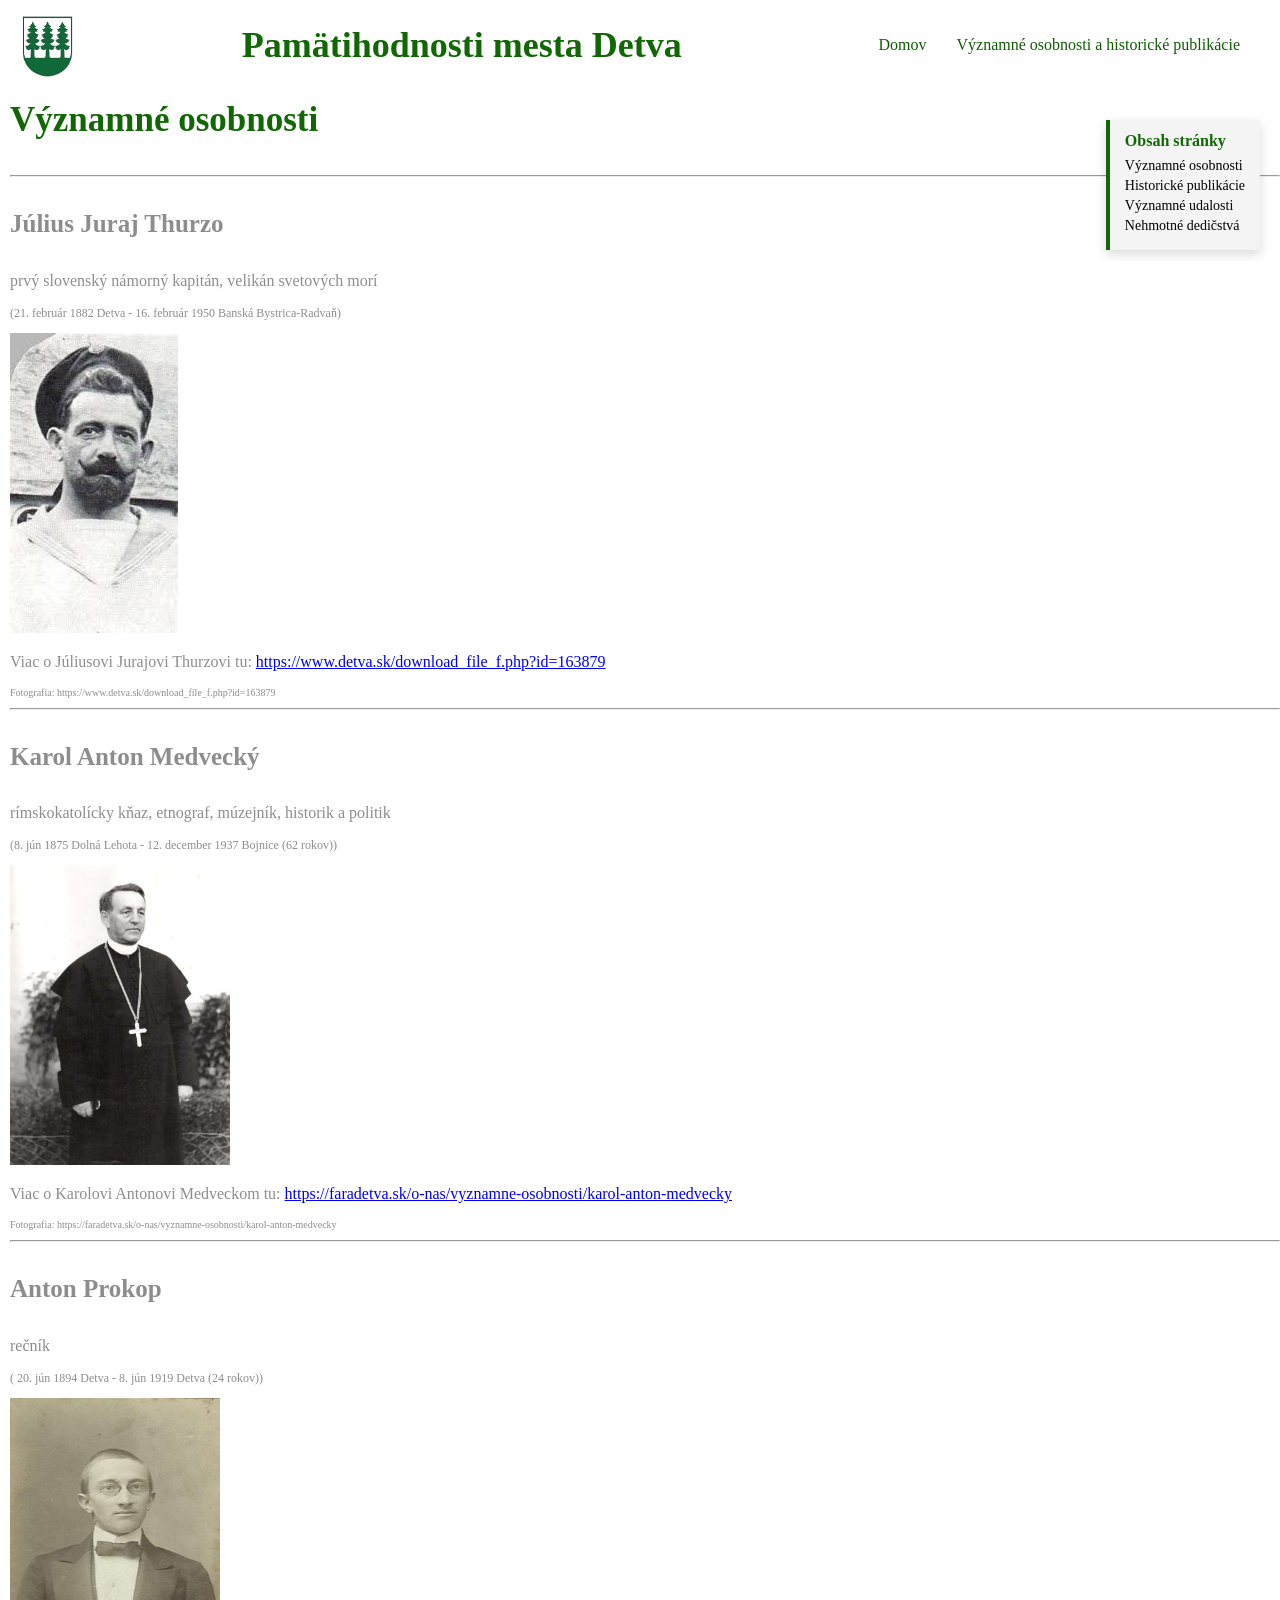
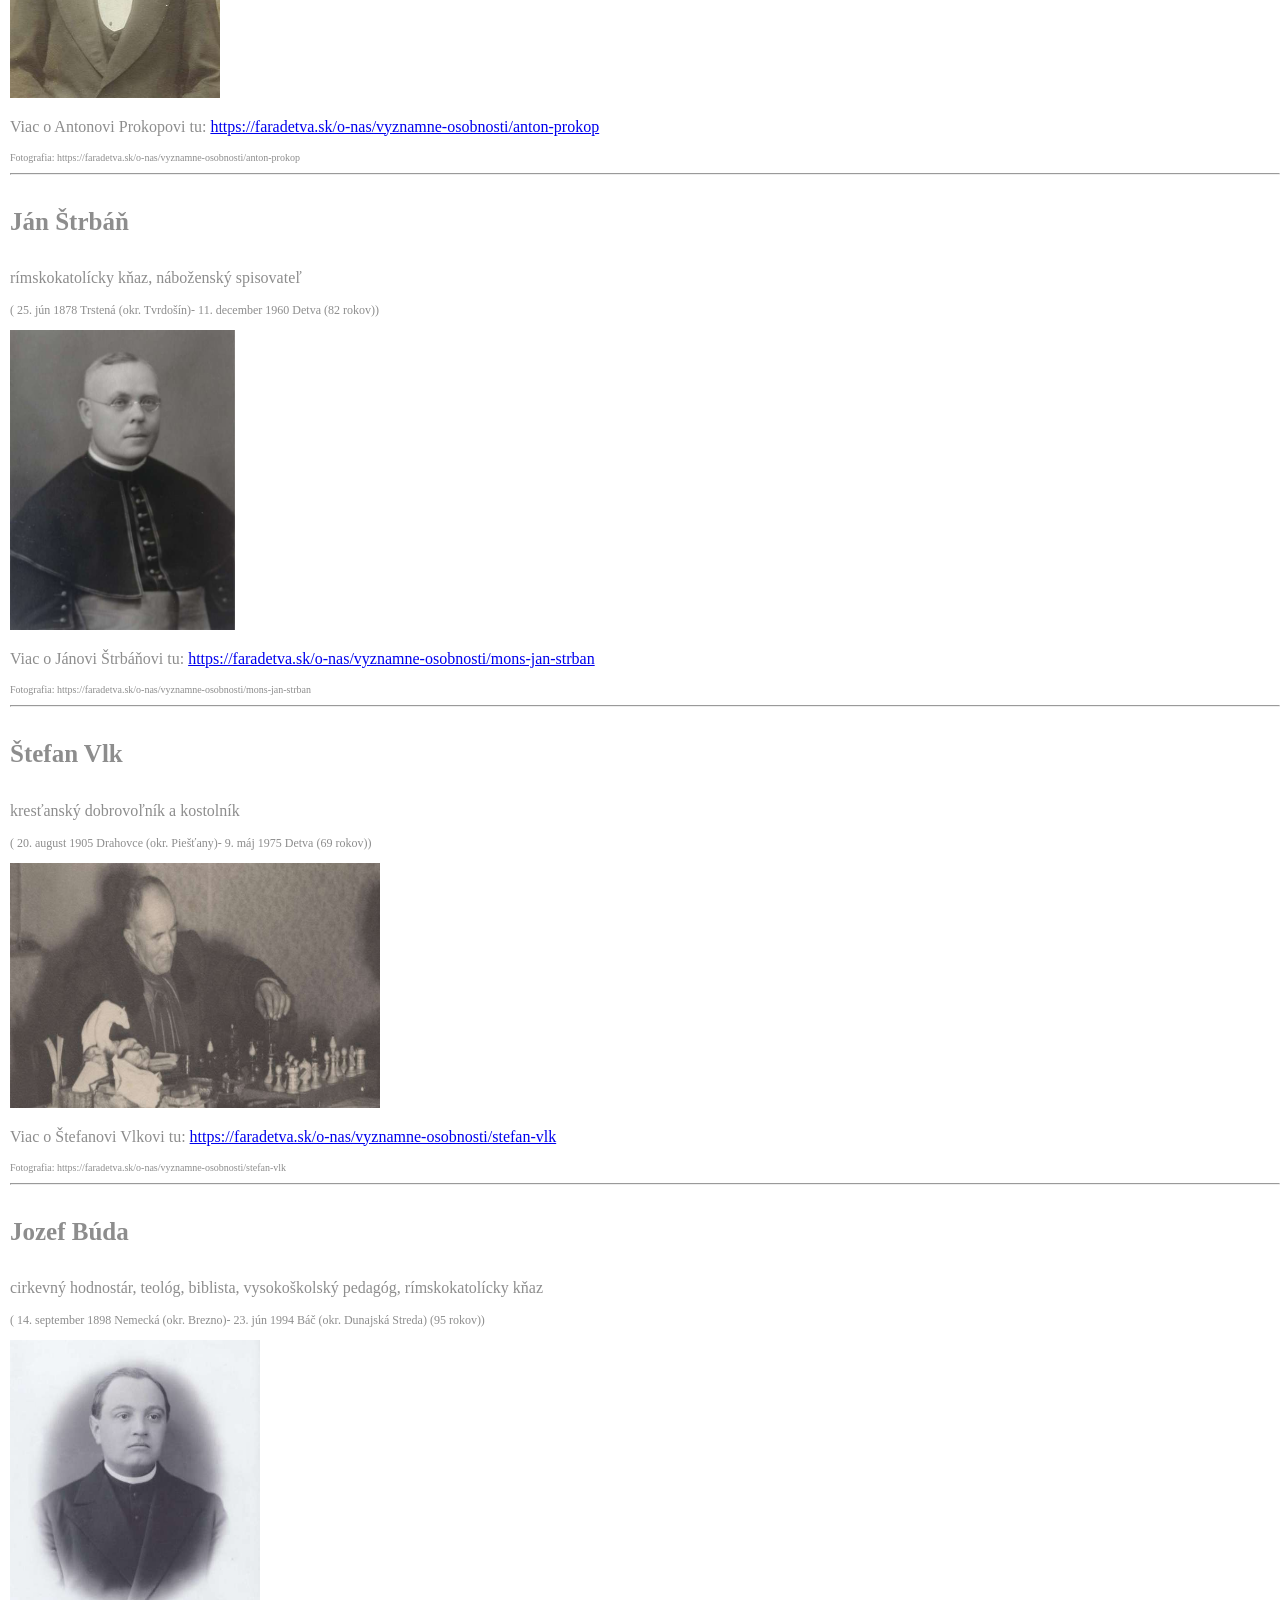
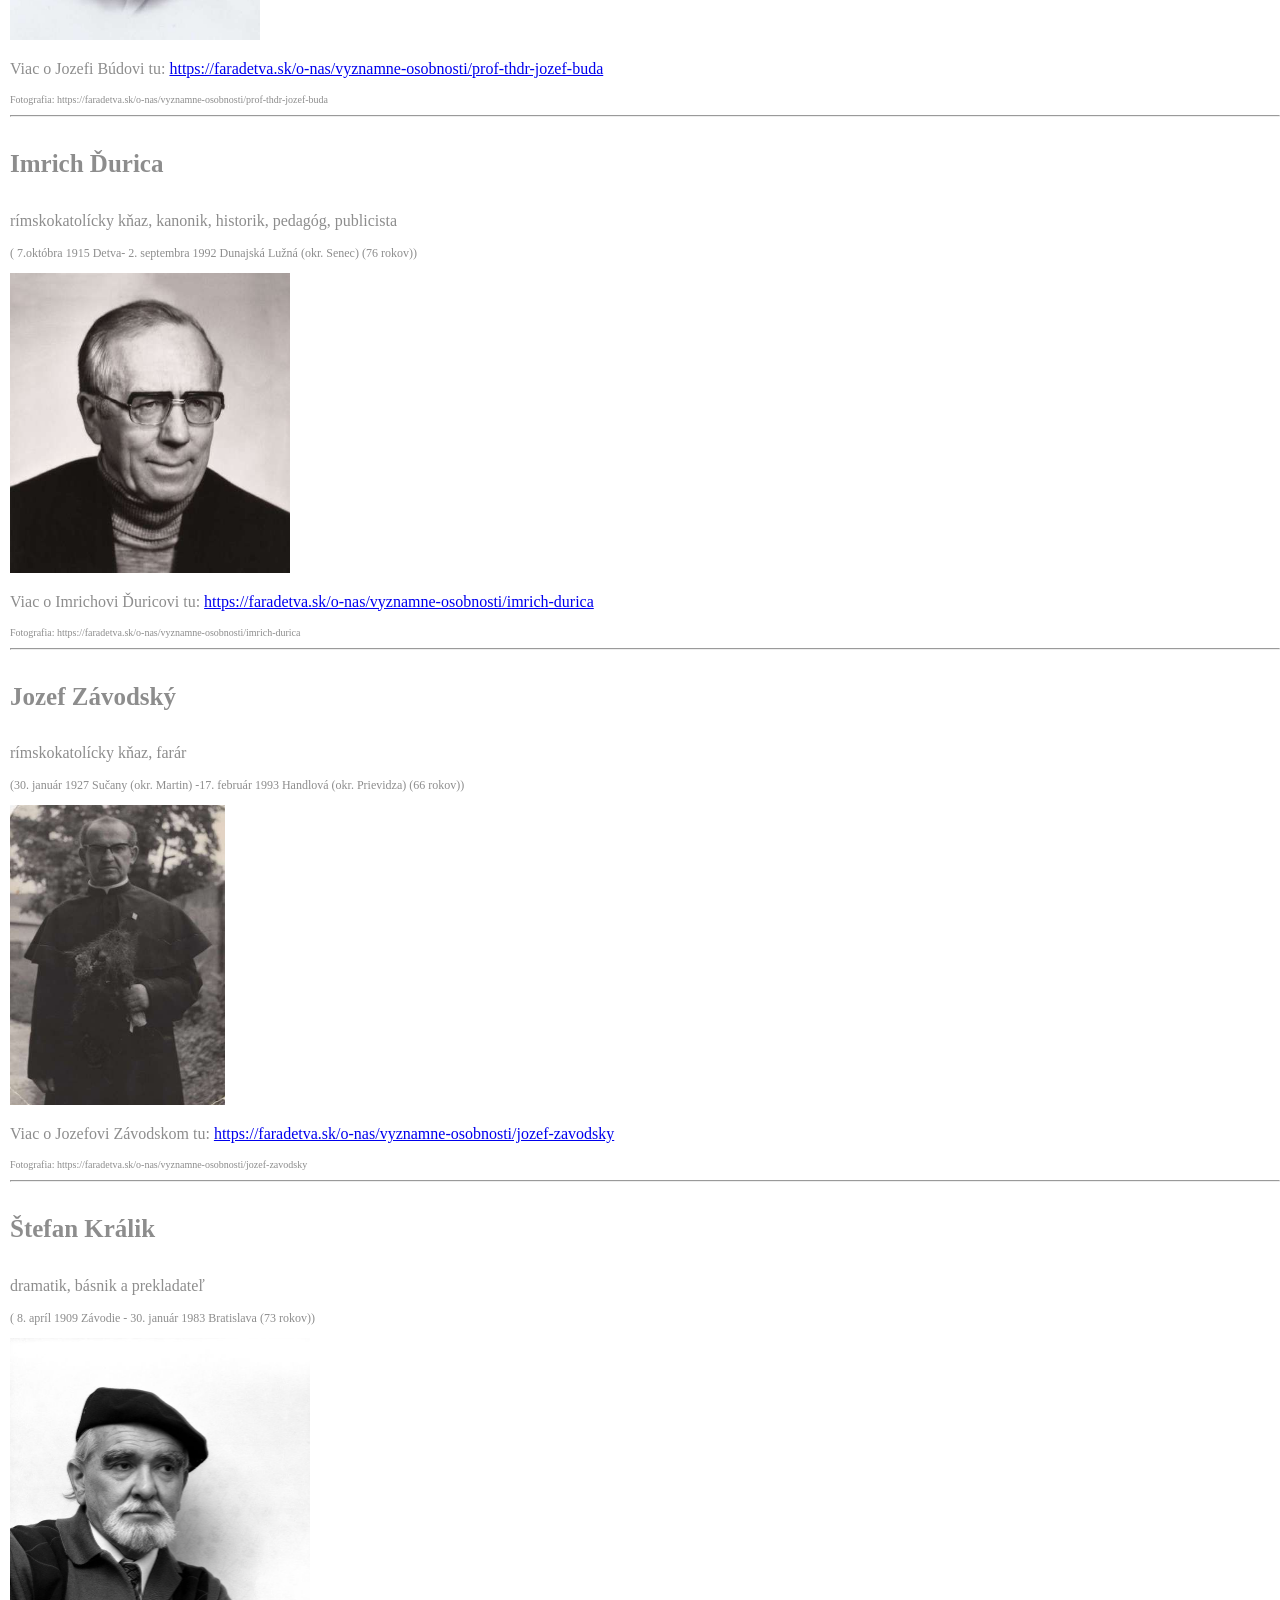
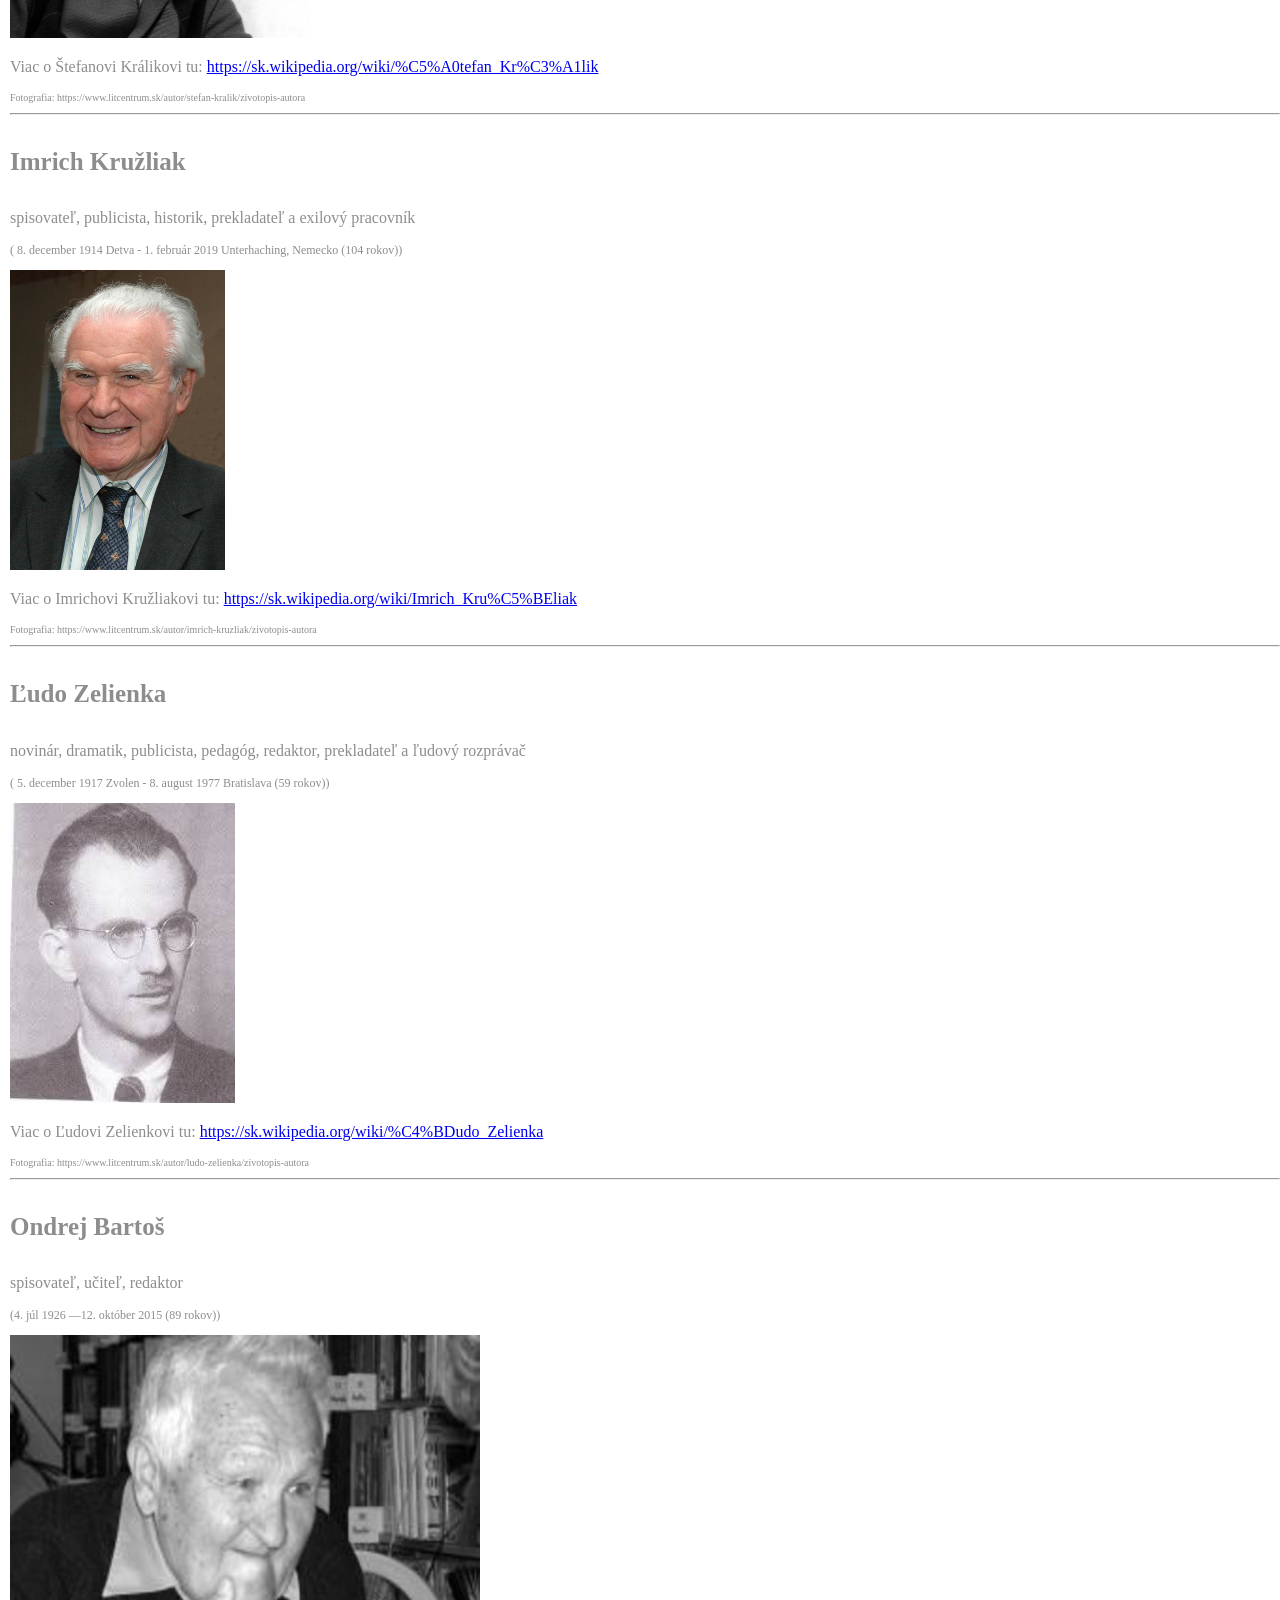
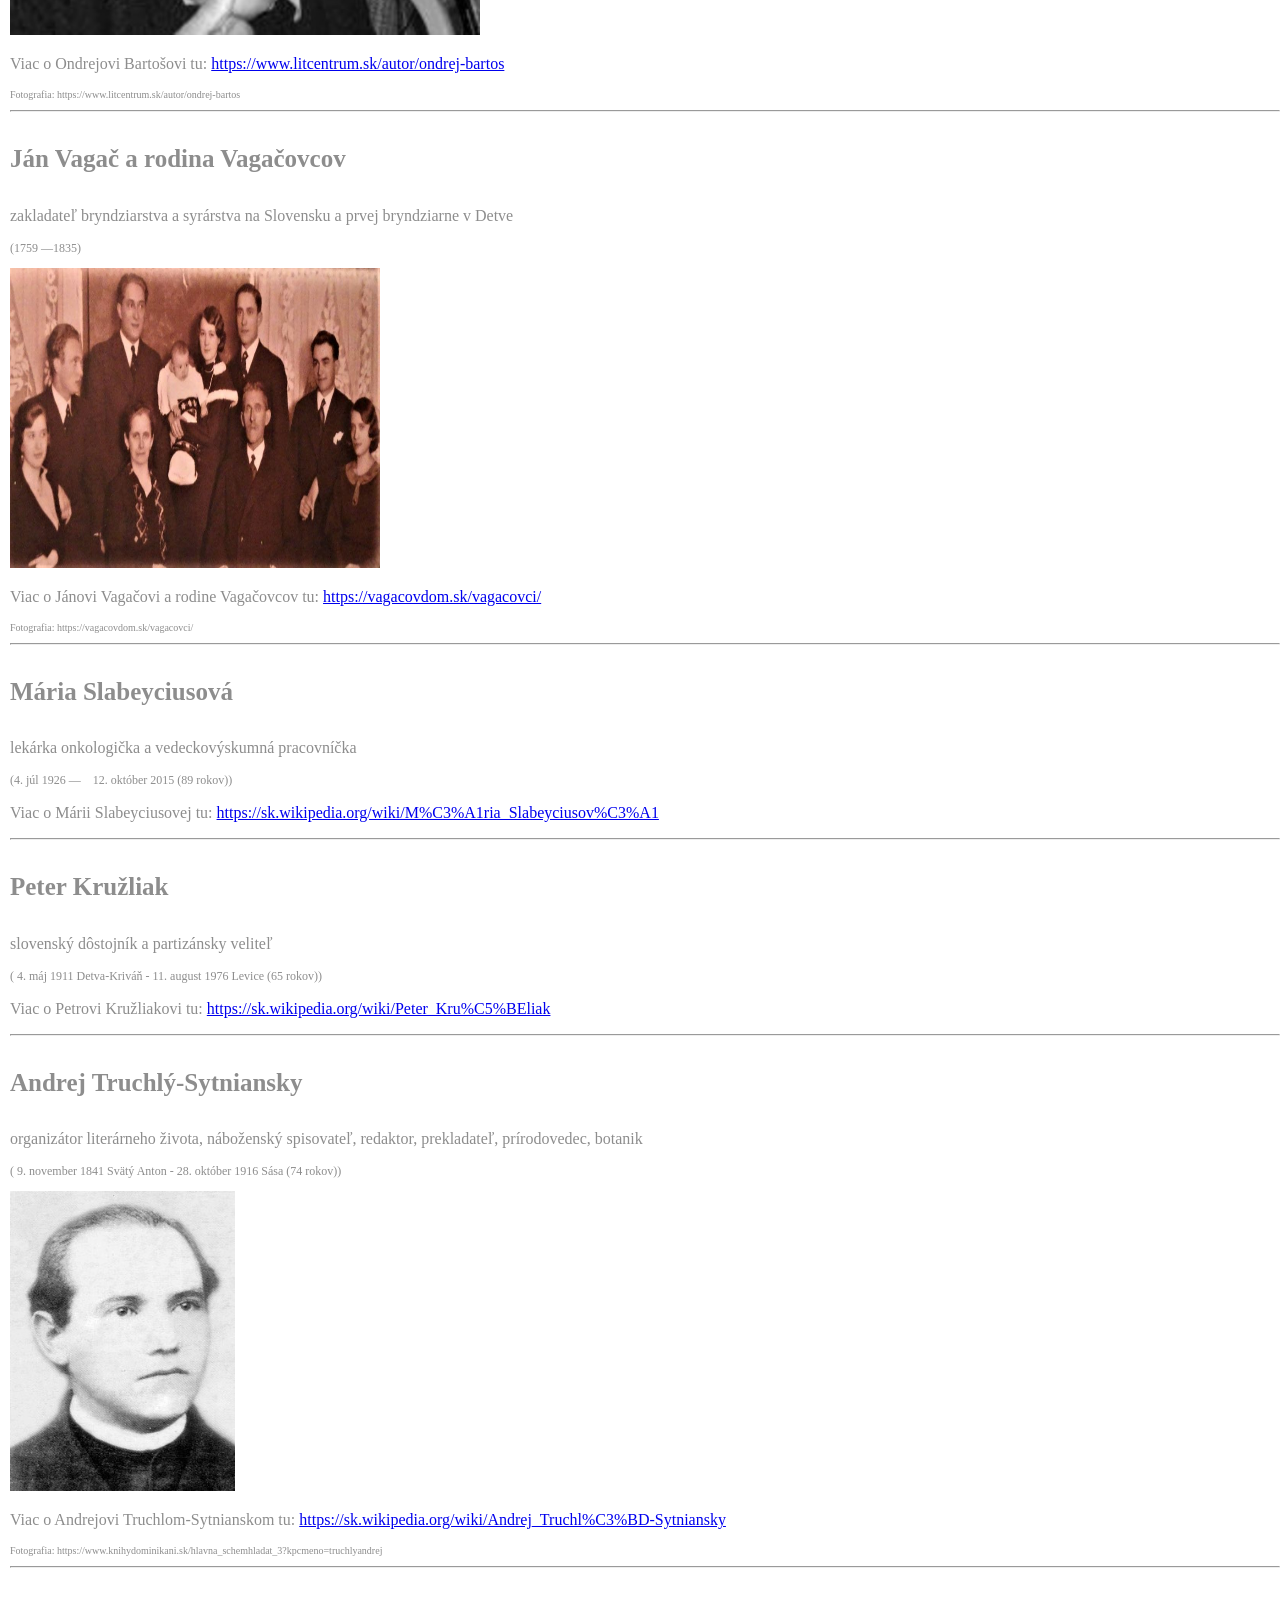
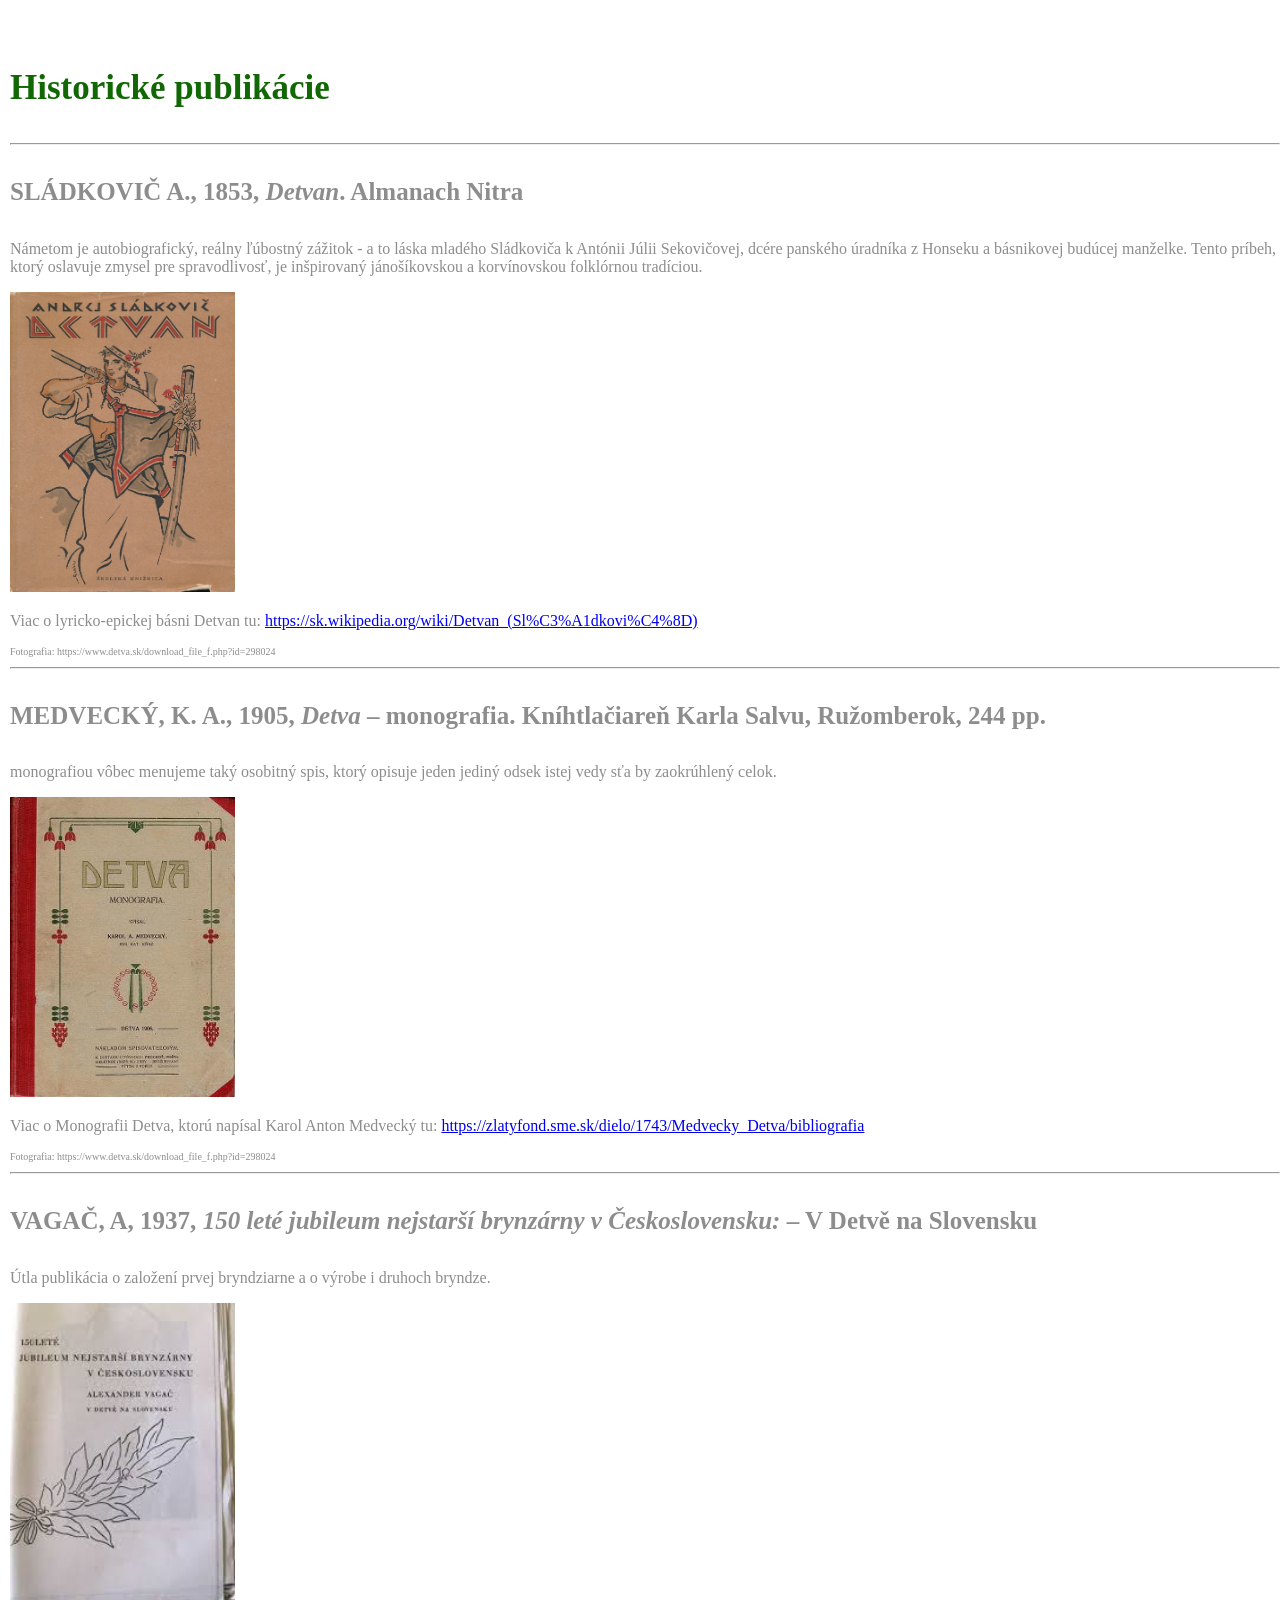
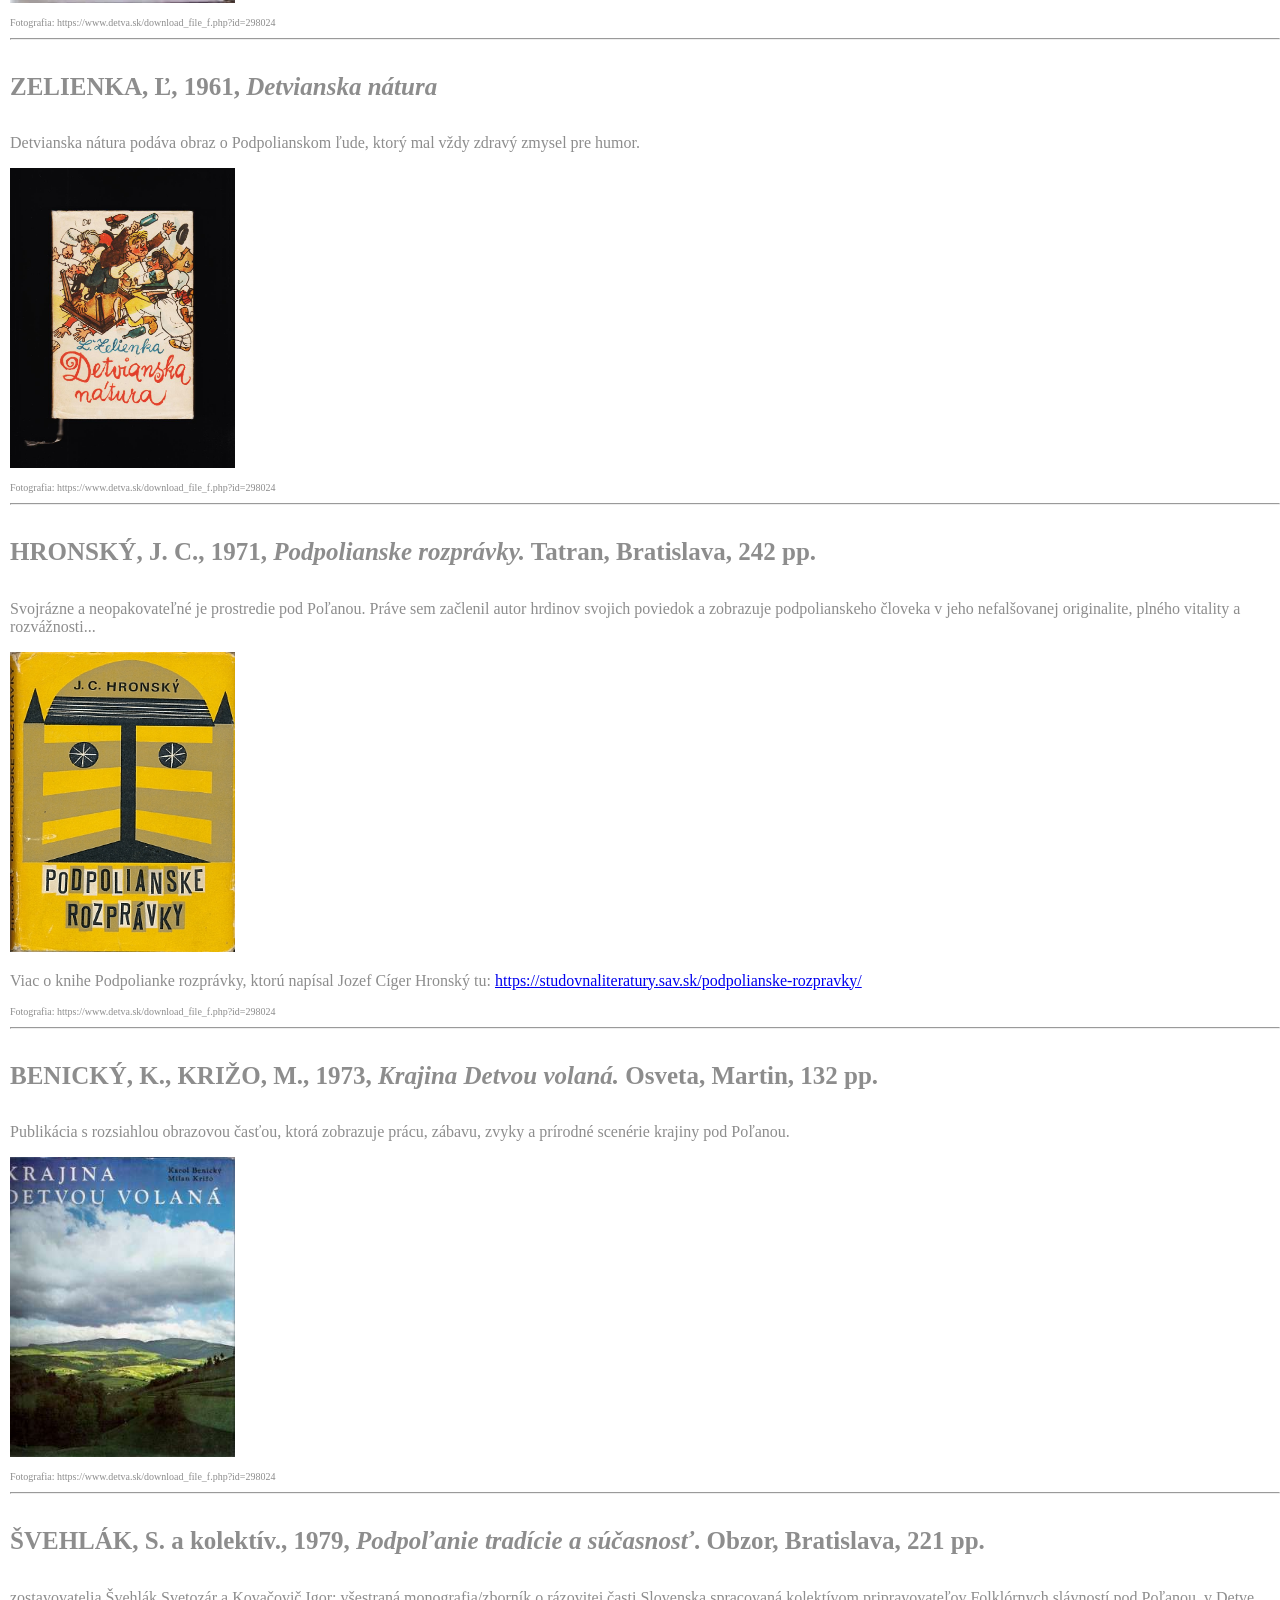
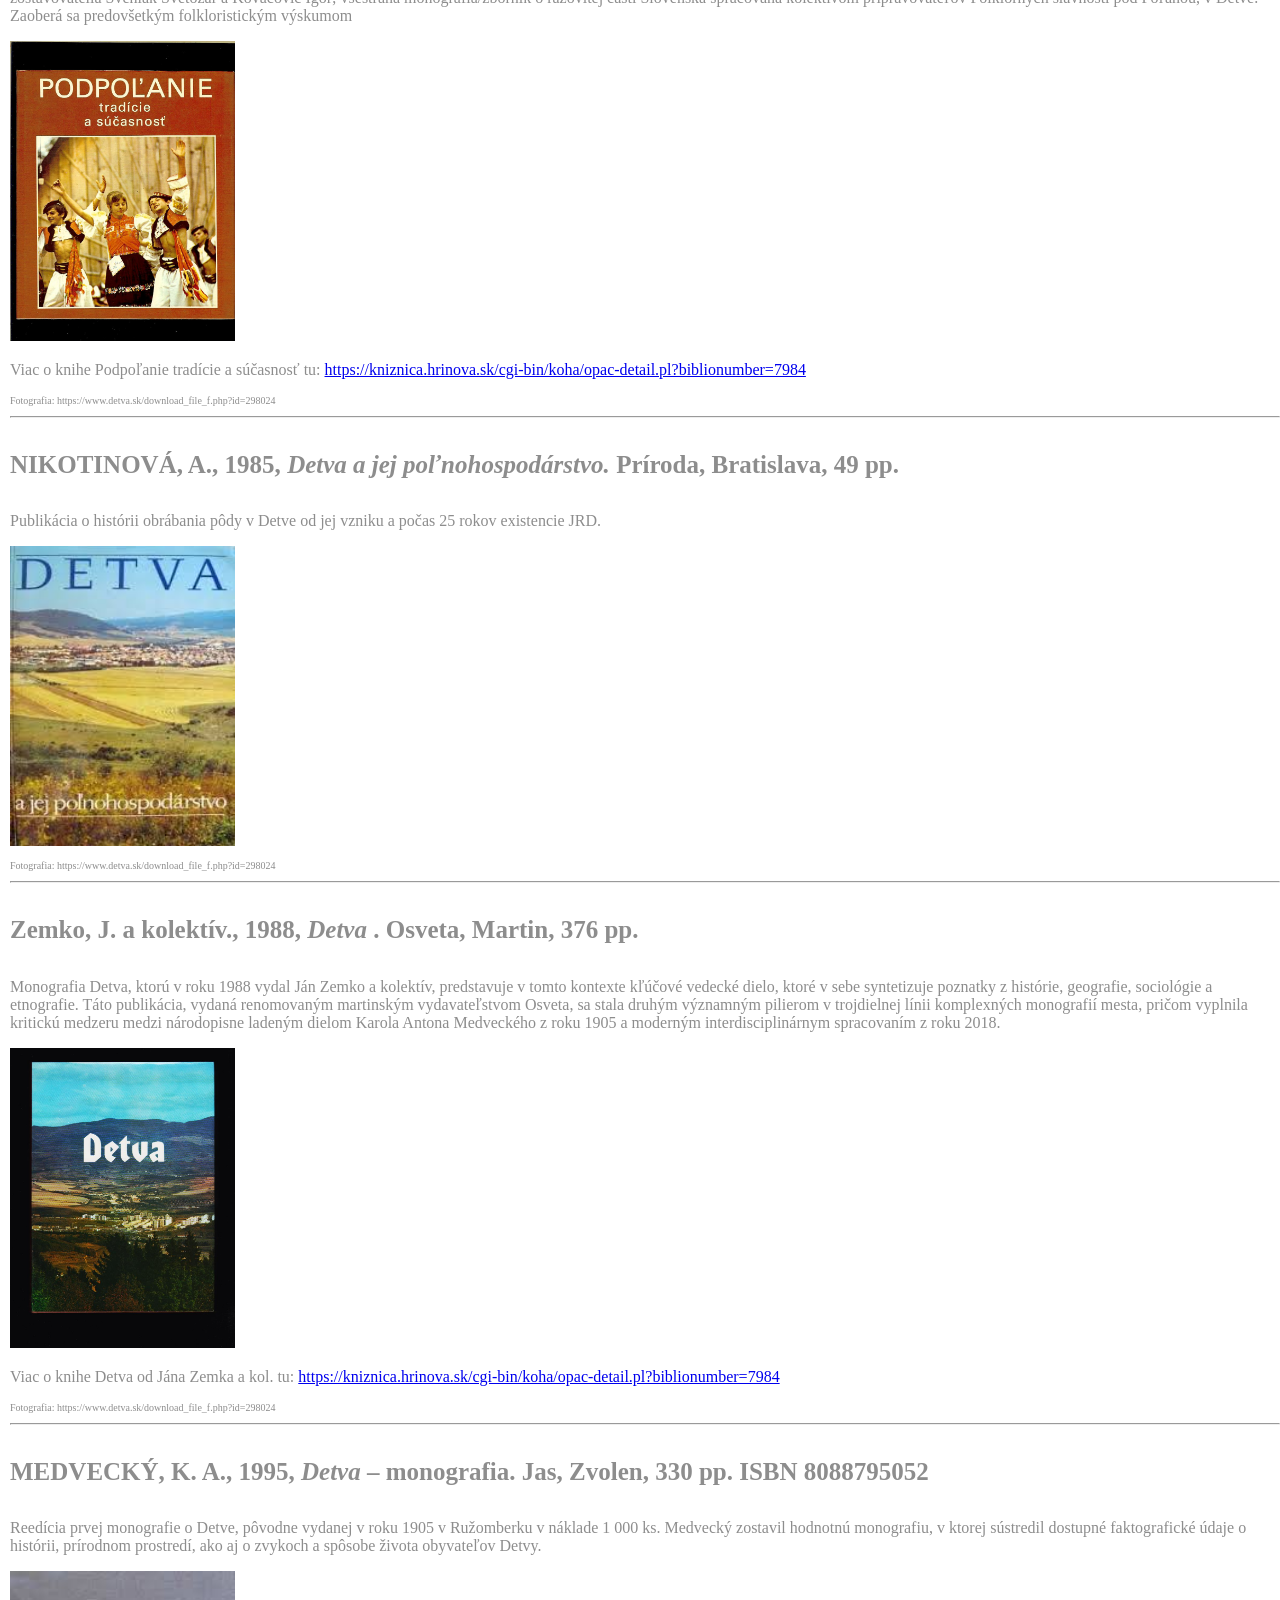
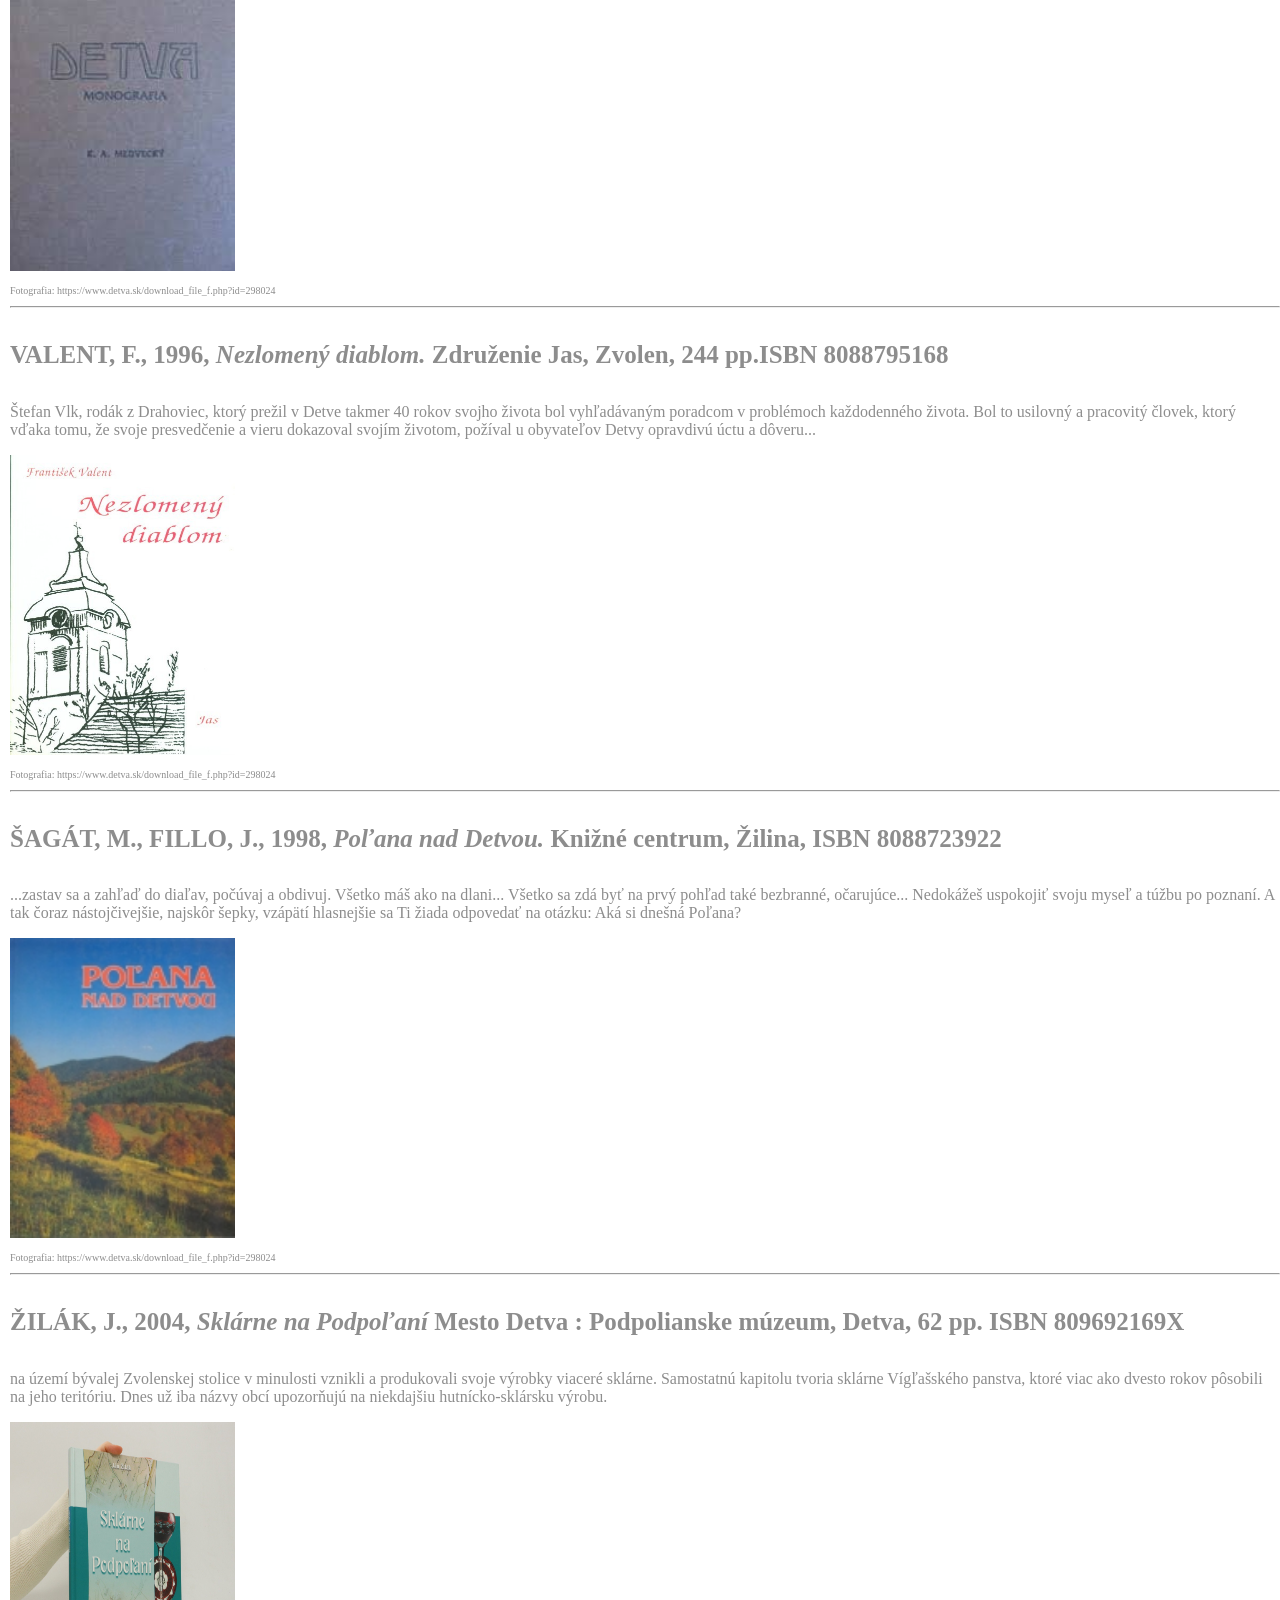
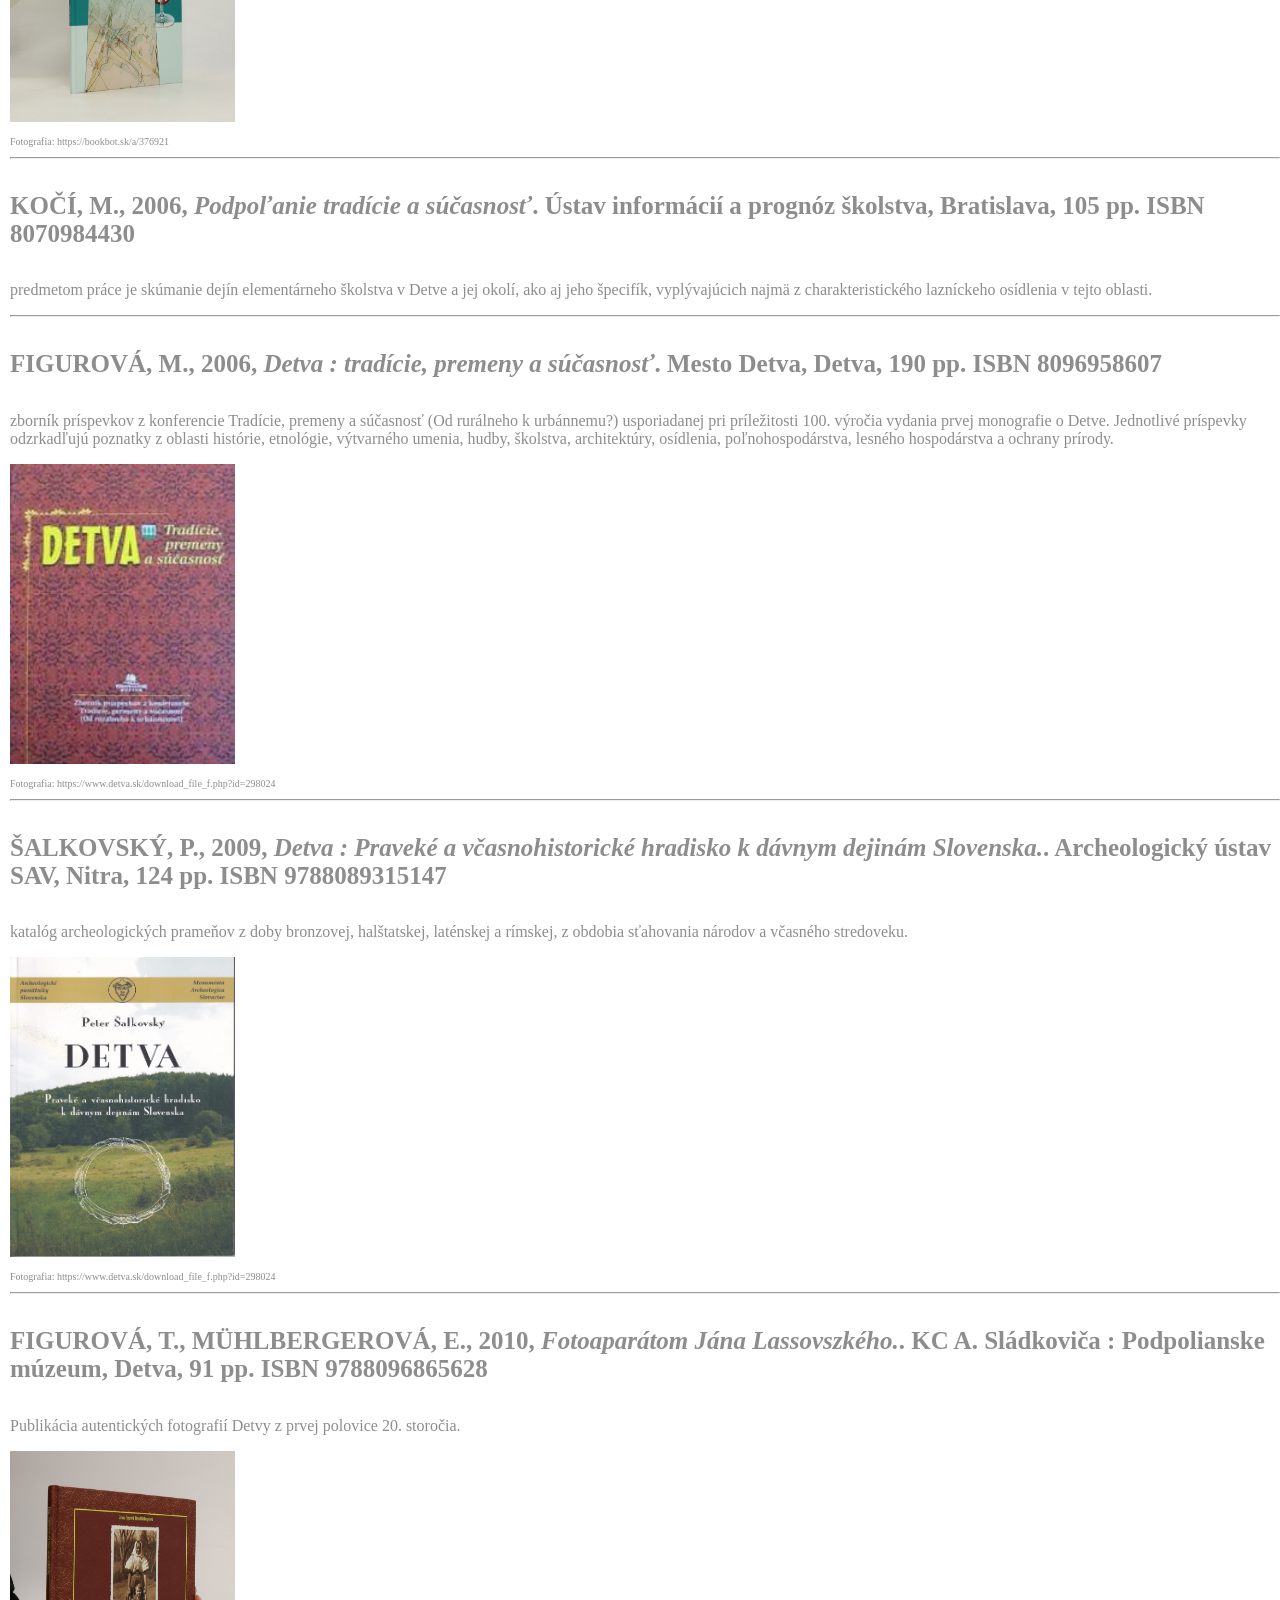
<file: nehmotne.html>
<!DOCTYPE html>
<html lang="en">

<head>
    <meta charset="UTF-8">
    <link rel="stylesheet" href="nehmotne.css">
    <title>Nehmotné pamätihodnosti Detva</title>

    <style>
        h3 {
            margin-top: 100px;
            color: #106703;
            font-family: "Palatino Linotype", serif;
            font-size: 35px;
        }

        h4 {
            font-size: 25px;
        }
    </style>
</head>

<body>

    <nav>
        <div class="logo">
            <h2>
                <a href="https://www.detva.sk/" target="_blank">
                    <img src="obrazky/logo.png" alt="Logo">
                </a>
            </h2>
        </div>
        <h1>Pamätihodnosti mesta Detva</h1>
        <ul>
            <li><a href="index.html">Domov</a></li>
            <li><a href="nehmotne.html"> Významné osobnosti a historické publikácie</a></li>

        </ul>
    </nav>

    <div class="quick-nav">
        <strong>Obsah stránky</strong>
        <a href="#osobnosti">Významné osobnosti</a>
        <a href="#publikacie">Historické publikácie</a>
        <a href="#udalosti">Významné udalosti</a>
        <a href="#kultura">Nehmotné dedičstvá</a>
    </div>




    <h3 id="osobnosti">Významné osobnosti</h3>
    <hr>
    <h4>Július Juraj Thurzo</h4>

    <p>prvý slovenský námorný kapitán, velikán svetových morí </p>

    <p style="font-size: 12px;">(21. február 1882 Detva - 16. február 1950 Banská Bystrica-Radvaň)</p>

    <img src="nehmotne_obrazky/thurzo.jpeg">

    <p>
        Viac o Júliusovi Jurajovi Thurzovi tu:
        <a href="https://www.detva.sk/download_file_f.php?id=163879" target="_blank">
            https://www.detva.sk/download_file_f.php?id=163879
        </a>
    </p>
    <p style="font-size: 10px;">
        Fotografia: https://www.detva.sk/download_file_f.php?id=163879
    </p>
    <hr>

    <h4>Karol Anton Medvecký</h4>
    <p>rímskokatolícky kňaz, etnograf, múzejník, historik a politik </p>
    <p style="font-size: 12px;">(8. jún 1875 Dolná Lehota - 12. december 1937 Bojnice (62 rokov))</p>

    <img src="nehmotne_obrazky/medvecky.jpg " width="220px" height="300px">

    <p>
        Viac o Karolovi Antonovi Medveckom tu:
        <a href="https://faradetva.sk/o-nas/vyznamne-osobnosti/karol-anton-medvecky" target="_blank">
            https://faradetva.sk/o-nas/vyznamne-osobnosti/karol-anton-medvecky
        </a>
    </p>
    <p style="font-size: 10px;">
        Fotografia: https://faradetva.sk/o-nas/vyznamne-osobnosti/karol-anton-medvecky
    </p>
    <hr>

    <h4>Anton Prokop</h4>
    <p>rečník</p>
    <p style="font-size: 12px;">( 20. jún 1894 Detva - 8. jún 1919 Detva (24 rokov))</p>

    <img src="nehmotne_obrazky/prokop.jpg " width="210px" height="300px">

    <p>
        Viac o Antonovi Prokopovi tu:
        <a href="https://faradetva.sk/o-nas/vyznamne-osobnosti/anton-prokop" target="_blank">
            https://faradetva.sk/o-nas/vyznamne-osobnosti/anton-prokop
        </a>
    </p>
    <p style="font-size: 10px;">
        Fotografia: https://faradetva.sk/o-nas/vyznamne-osobnosti/anton-prokop
    </p>
    <hr>


    <h4>Ján Štrbáň</h4>
    <p>rímskokatolícky kňaz, náboženský spisovateľ</p>
    <p style="font-size: 12px;">( 25. jún 1878 Trstená (okr. Tvrdošín)- 11. december 1960 Detva (82 rokov))</p>

    <img src="nehmotne_obrazky/strban.jpg " width="225px" height="300px">

    <p>
        Viac o Jánovi Štrbáňovi tu:
        <a href="https://faradetva.sk/o-nas/vyznamne-osobnosti/mons-jan-strban" target="_blank">
            https://faradetva.sk/o-nas/vyznamne-osobnosti/mons-jan-strban
        </a>
    </p>
    <p style="font-size: 10px;">
        Fotografia: https://faradetva.sk/o-nas/vyznamne-osobnosti/mons-jan-strban
    </p>
    <hr>


    <h4>Štefan Vlk</h4>
    <p>kresťanský dobrovoľník a kostolník</p>
    <p style="font-size: 12px;">( 20. august 1905 Drahovce (okr. Piešťany)- 9. máj 1975 Detva (69 rokov))</p>

    <img src="nehmotne_obrazky/vlk.jpg " width="370px" height="245px">

    <p>
        Viac o Štefanovi Vlkovi tu:
        <a href="https://faradetva.sk/o-nas/vyznamne-osobnosti/stefan-vlk" target="_blank">
            https://faradetva.sk/o-nas/vyznamne-osobnosti/stefan-vlk
        </a>
    </p>
    <p style="font-size: 10px;">
        Fotografia: https://faradetva.sk/o-nas/vyznamne-osobnosti/stefan-vlk
    </p>
    <hr>




    <h4>Jozef Búda</h4>
    <p>cirkevný hodnostár, teológ, biblista, vysokoškolský pedagóg, rímskokatolícky kňaz</p>
    <p style="font-size: 12px;">( 14. september 1898 Nemecká (okr. Brezno)- 23. jún 1994 Báč (okr. Dunajská Streda) (95
        rokov))</p>

    <img src="nehmotne_obrazky/buda.jpg " width="250px" height="300px">

    <p>
        Viac o Jozefi Búdovi tu:
        <a href="https://faradetva.sk/o-nas/vyznamne-osobnosti/prof-thdr-jozef-buda" target="_blank">
            https://faradetva.sk/o-nas/vyznamne-osobnosti/prof-thdr-jozef-buda
        </a>
    </p>
    <p style="font-size: 10px;">
        Fotografia: https://faradetva.sk/o-nas/vyznamne-osobnosti/prof-thdr-jozef-buda
    </p>
    <hr>



    <h4>Imrich Ďurica</h4>
    <p>rímskokatolícky kňaz, kanonik, historik, pedagóg, publicista</p>
    <p style="font-size: 12px;">( 7.októbra 1915 Detva- 2. septembra 1992 Dunajská Lužná (okr. Senec) (76 rokov))</p>

    <img src="nehmotne_obrazky/imrich_d.jpg " width="280px" height="300px">

    <p>
        Viac o Imrichovi Ďuricovi tu:
        <a href="https://faradetva.sk/o-nas/vyznamne-osobnosti/imrich-durica" target="_blank">
            https://faradetva.sk/o-nas/vyznamne-osobnosti/imrich-durica
        </a>
    </p>
    <p style="font-size: 10px;">
        Fotografia: https://faradetva.sk/o-nas/vyznamne-osobnosti/imrich-durica
    </p>
    <hr>





    <h4>Jozef Závodský</h4>
    <p>rímskokatolícky kňaz, farár</p>
    <p style="font-size: 12px;">(30. január 1927 Sučany (okr. Martin) -17. február 1993 Handlová (okr. Prievidza)
        (66 rokov))</p>

    <img src="nehmotne_obrazky/zavodsky.jpg " width="215px" height="300px">

    <p>
        Viac o Jozefovi Závodskom tu:
        <a href="https://faradetva.sk/o-nas/vyznamne-osobnosti/jozef-zavodsky" target="_blank">
            https://faradetva.sk/o-nas/vyznamne-osobnosti/jozef-zavodsky
        </a>
    </p>
    <p style="font-size: 10px;">
        Fotografia: https://faradetva.sk/o-nas/vyznamne-osobnosti/jozef-zavodsky
    </p>
    <hr>





    <h4>Štefan Králik</h4>
    <p>dramatik, básnik a prekladateľ</p>
    <p style="font-size: 12px;">( 8. apríl 1909 Závodie - 30. január 1983 Bratislava (73 rokov))</p>

    <img src="nehmotne_obrazky/kralik.jpg " width="300px" height="300px">

    <p>
        Viac o Štefanovi Králikovi tu:
        <a href="https://sk.wikipedia.org/wiki/%C5%A0tefan_Kr%C3%A1lik" target="_blank">
            https://sk.wikipedia.org/wiki/%C5%A0tefan_Kr%C3%A1lik
        </a>
    </p>
    <p style="font-size: 10px;">
        Fotografia: https://www.litcentrum.sk/autor/stefan-kralik/zivotopis-autora
    </p>
    <hr>




    <h4>Imrich Kružliak</h4>
    <p>spisovateľ, publicista, historik, prekladateľ a exilový pracovník</p>
    <p style="font-size: 12px;">( 8. december 1914 Detva - 1. február 2019 Unterhaching, Nemecko (104 rokov))</p>

    <img src="nehmotne_obrazky/kruzliak.jpg " width="215px" height="300px">

    <p>
        Viac o Imrichovi Kružliakovi tu:
        <a href="https://sk.wikipedia.org/wiki/Imrich_Kru%C5%BEliak" target="_blank">
            https://sk.wikipedia.org/wiki/Imrich_Kru%C5%BEliak
        </a>
    </p>
    <p style="font-size: 10px;">
        Fotografia: https://www.litcentrum.sk/autor/imrich-kruzliak/zivotopis-autora
    </p>
    <hr>



    <h4>Ľudo Zelienka</h4>
    <p>novinár, dramatik, publicista, pedagóg, redaktor, prekladateľ a ľudový rozprávač</p>
    <p style="font-size: 12px;">( 5. december 1917 Zvolen - 8. august 1977 Bratislava (59 rokov))</p>

    <img src="nehmotne_obrazky/zelienka.jpeg " width="225px" height="300px">

    <p>
        Viac o Ľudovi Zelienkovi tu:
        <a href="https://sk.wikipedia.org/wiki/%C4%BDudo_Zelienka" target="_blank">
            https://sk.wikipedia.org/wiki/%C4%BDudo_Zelienka
        </a>
    </p>
    <p style="font-size: 10px;">
        Fotografia: https://www.litcentrum.sk/autor/ludo-zelienka/zivotopis-autora
    </p>
    <hr>



    <h4>Ondrej Bartoš</h4>
    <p>spisovateľ, učiteľ, redaktor</p>
    <p style="font-size: 12px;">(4. júl 1926 —12. október 2015 (89 rokov))</p>

    <img src="nehmotne_obrazky/bartos.jpg " width="470px" height="300px">

    <p>
        Viac o Ondrejovi Bartošovi tu:
        <a href="https://www.litcentrum.sk/autor/ondrej-bartos" target="_blank">
            https://www.litcentrum.sk/autor/ondrej-bartos
        </a>
    </p>
    <p style="font-size: 10px;">
        Fotografia: https://www.litcentrum.sk/autor/ondrej-bartos
    </p>
    <hr>


    <h4>Ján Vagač a rodina Vagačovcov </h4>
    <p>zakladateľ bryndziarstva a syrárstva na Slovensku a prvej bryndziarne v Detve</p>
    <p style="font-size: 12px;">(1759 —1835)</p>

    <img src="nehmotne_obrazky/vagacovci.jpg " width="370px" height="300px">

    <p>
        Viac o Jánovi Vagačovi a rodine Vagačovcov tu:
        <a href="https://vagacovdom.sk/vagacovci/" target="_blank">
            https://vagacovdom.sk/vagacovci/
        </a>
    </p>
    <p style="font-size: 10px;">
        Fotografia: https://vagacovdom.sk/vagacovci/
    </p>
    <hr>


    <!-- <h4>Ivan Ľupták</h4>
    <p>bývalý poslanec Slovenskej národnej rady a Národnej rady SR</p>
    <p style="font-size: 12px;">( 4. február 1943 Detva (82 rokov))</p>


    <p>
        Viac o Ivanovi Ľuptákovi tu:
        <a href="https://sk.wikipedia.org/wiki/Ivan_%C4%BDupt%C3%A1k" target="_blank">
            https://sk.wikipedia.org/wiki/Ivan_%C4%BDupt%C3%A1k
        </a>
    </p>
    <hr> -->



    <!--<h4>Pavel Sibyla</h4>
    <p>slovenský spisovateľ a publicista</p>
    <p style="font-size: 12px;">(1. apríl 1978 Detva (47 rokov))</p>

    <img src="nehmotne_obrazky/sibyla.jpg " width="250px" height="300px">

    <p>
        Viac o Pavelovi Sibylovi tu:
        <a href="https://sk.wikipedia.org/wiki/Pavel_Sibyla" target="_blank">
            https://sk.wikipedia.org/wiki/Pavel_Sibyla
        </a>
    </p>
    <hr> -->



    <h4>Mária Slabeyciusová</h4>
    <p>lekárka onkologička a vedeckovýskumná pracovníčka</p>
    <p style="font-size: 12px;">(4. júl 1926 — 12. október 2015 (89 rokov))</p>


    <p>
        Viac o Márii Slabeyciusovej tu:
        <a href="https://sk.wikipedia.org/wiki/M%C3%A1ria_Slabeyciusov%C3%A1" target="_blank">
            https://sk.wikipedia.org/wiki/M%C3%A1ria_Slabeyciusov%C3%A1
        </a>
    </p>
    <hr>




    <!--<h4>Eva Tulejová-Medveďová</h4>
    <p>bývalá slovenská reprezentantka v karate</p>
    <p style="font-size: 12px;">( 9. máj 1982 Detva (43 rokov))</p>

    <img src="nehmotne_obrazky/tulejova.png " width="255px" height="300px">
    <p>
        Viac o Eve Tulejovej-Medveďovej tu:
        <a href="https://sk.wikipedia.org/wiki/Eva_Tulejov%C3%A1-Medve%C4%8Fov%C3%A1" target="_blank">
            https://sk.wikipedia.org/wiki/Eva_Tulejov%C3%A1-Medve%C4%8Fov%C3%A1
        </a>
    </p>
    <hr> -->



    <h4>Peter Kružliak</h4>
    <p>slovenský dôstojník a partizánsky veliteľ</p>
    <p style="font-size: 12px;">( 4. máj 1911 Detva-Kriváň - 11. august 1976 Levice (65 rokov))</p>

    <p>
        Viac o Petrovi Kružliakovi tu:
        <a href="https://sk.wikipedia.org/wiki/Peter_Kru%C5%BEliak" target="_blank">
            https://sk.wikipedia.org/wiki/Peter_Kru%C5%BEliak
        </a>
    </p>
    <hr>



    <!-- <h4>Štefan Chrtiansky</h4>
    <p>slovenský volejbalista</p>
    <p style="font-size: 12px;">( 17. august 1989 (36 rokov))</p>

    <img src="nehmotne_obrazky/chrtiansky.jpg " width="470px" height="300px">

    <p>
        Viac o Štefanovi Chrtianskom tu:
        <a href="https://sk.wikipedia.org/wiki/%C5%A0tefan_Chrtiansky_(1989)" target="_blank">
            https://sk.wikipedia.org/wiki/%C5%A0tefan_Chrtiansky_(1989)
    </a>
    </p>
    <hr> -->



    <h4>Andrej Truchlý-Sytniansky</h4>
    <p>organizátor literárneho života, náboženský spisovateľ, redaktor, prekladateľ, prírodovedec, botanik</p>
    <p style="font-size: 12px;">( 9. november 1841 Svätý Anton - 28. október 1916 Sása (74 rokov))</p>

    <img src="nehmotne_obrazky/truchly.jpg " width="225px" height="300px">

    <p>
        Viac o Andrejovi Truchlom-Sytnianskom tu:
        <a href="https://sk.wikipedia.org/wiki/Andrej_Truchl%C3%BD-Sytniansky" target="_blank">
            https://sk.wikipedia.org/wiki/Andrej_Truchl%C3%BD-Sytniansky
        </a>
    </p>
    <p style="font-size: 10px;">
        Fotografia: https://www.knihydominikani.sk/hlavna_schemhladat_3?kpcmeno=truchlyandrej
    </p>
    <hr>




    <h3 id="publikacie">Historické publikácie</h3>
    <hr>




    <h4> SLÁDKOVIČ A., 1853, <i>Detvan</i>. Almanach Nitra</h4>
    <p>Námetom je autobiografický, reálny ľúbostný zážitok - a to láska mladého Sládkoviča k Antónii Júlii Sekovičovej,
        dcére panského úradníka z Honseku a básnikovej budúcej manželke. Tento príbeh, ktorý oslavuje zmysel pre
        spravodlivosť, je inšpirovaný jánošíkovskou a korvínovskou folklórnou tradíciou.</p>
    <img src="nehmotne_obrazky/detvan.jpg " width="225px" height="300px">

    <p>
        Viac o lyricko-epickej básni Detvan tu:
        <a href="https://sk.wikipedia.org/wiki/Detvan_(Sl%C3%A1dkovi%C4%8D)" target="_blank">
            https://sk.wikipedia.org/wiki/Detvan_(Sl%C3%A1dkovi%C4%8D)
        </a>
    </p>
    <p style="font-size: 10px;">
        Fotografia: https://www.detva.sk/download_file_f.php?id=298024
    </p>
    <hr>



    <h4> MEDVECKÝ, K. A., 1905, <i>Detva</i> – monografia. Kníhtlačiareň Karla Salvu, Ružomberok, 244 pp.</h4>
    <p>monografiou vôbec menujeme taký osobitný spis, ktorý opisuje jeden jediný odsek istej vedy sťa by zaokrúhlený
        celok.</p>
    <img src="nehmotne_obrazky/detva_monografia.jpg " width="225px" height="300px">

    <p>
        Viac o Monografii Detva, ktorú napísal Karol Anton Medvecký tu:
        <a href="https://zlatyfond.sme.sk/dielo/1743/Medvecky_Detva/bibliografia" target="_blank">
            https://zlatyfond.sme.sk/dielo/1743/Medvecky_Detva/bibliografia
        </a>
    </p>
    <p style="font-size: 10px;">
        Fotografia: https://www.detva.sk/download_file_f.php?id=298024
    </p>
    <hr>




    <h4>VAGAČ, A, 1937, <i>150 leté jubileum nejstarší brynzárny v Československu:</i> – V Detvě na Slovensku</h4>
    <p>Útla publikácia o založení prvej bryndziarne a o výrobe i druhoch
        bryndze. </p>
    <img src="nehmotne_obrazky/vagac_kniha.jpeg " width="225px" height="300px">

    <!---   <p>
        Viac o knihe opisujúcej 1. slovenskú bryndziareň, ktorú napísal Alexander Vagač tu:
        <a href="" target="_blank">

        </a>
    </p>
    -->
    <p style="font-size: 10px;">
        Fotografia: https://www.detva.sk/download_file_f.php?id=298024
    </p>
    <hr>




    <h4>ZELIENKA, Ľ, 1961, <i>Detvianska nátura</i></h4>
    <p>Detvianska nátura podáva obraz o Podpolianskom ľude, ktorý mal vždy zdravý
        zmysel pre humor. </p>
    <img src="nehmotne_obrazky/zelienka_kniha.jpg " width="225px" height="300px">

    <!---   <p>
        Viac o knihe opisujúcej 1. slovenskú bryndziareň, ktorú napísal Alexander Vagač tu:
        <a href="" target="_blank">

        </a>
    </p>
    -->
    <p style="font-size: 10px;">
        Fotografia: https://www.detva.sk/download_file_f.php?id=298024
    </p>
    <hr>




    <h4> HRONSKÝ, J. C., 1971, <i> Podpolianske rozprávky.</i> Tatran, Bratislava, 242 pp.</h4>
    <p>Svojrázne a neopakovateľné je prostredie pod Poľanou. Práve sem
        začlenil autor hrdinov svojich poviedok a zobrazuje podpolianskeho človeka
        v jeho nefalšovanej originalite, plného vitality a rozvážnosti...</p>
    <img src="nehmotne_obrazky/podpolianske_rozpravky_kniha.jpg" width="225px" height="300px">

    <p>
        Viac o knihe Podpolianke rozprávky, ktorú napísal Jozef Cíger Hronský tu:
        <a href="https://studovnaliteratury.sav.sk/podpolianske-rozpravky/" target="_blank">
            https://studovnaliteratury.sav.sk/podpolianske-rozpravky/
        </a>
    </p>

    <p style="font-size: 10px;">
        Fotografia: https://www.detva.sk/download_file_f.php?id=298024
    </p>
    <hr>


    <h4>BENICKÝ, K., KRIŽO, M., 1973, <i>Krajina Detvou volaná.</i> Osveta, Martin, 132 pp.</h4>
    <p>Publikácia s rozsiahlou obrazovou časťou, ktorá zobrazuje prácu,
        zábavu, zvyky a prírodné scenérie krajiny pod Poľanou.
    </p>
    <img src="nehmotne_obrazky/krajina_volana_kniha.jpg " width="225px" height="300px">

    <!---   <p>
        Viac o  tu:
        <a href="" target="_blank">
 
        </a>
    </p>-->
    <p style="font-size: 10px;">
        Fotografia: https://www.detva.sk/download_file_f.php?id=298024
    </p>
    <hr>




    <h4> ŠVEHLÁK, S. a kolektív., 1979, <i>Podpoľanie tradície a súčasnosť</i>. Obzor, Bratislava, 221 pp.</h4>
    <p>zostavovatelia Švehlák Svetozár a Kovačovič Igor; všestraná monografia/zborník o rázovitej časti Slovenska
        spracovaná kolektívom pripravovateľov Folklórnych slávností pod Poľanou, v Detve. Zaoberá sa predovšetkým
        folkloristickým výskumom</p>
    <img src="nehmotne_obrazky/svetozar.jpg " width="225px" height="300px">

    <p>
        Viac o knihe Podpoľanie tradície a súčasnosť tu:
        <a href="https://kniznica.hrinova.sk/cgi-bin/koha/opac-detail.pl?biblionumber=7984" target="_blank">
            https://kniznica.hrinova.sk/cgi-bin/koha/opac-detail.pl?biblionumber=7984
        </a>
    </p>
    <p style="font-size: 10px;">
        Fotografia: https://www.detva.sk/download_file_f.php?id=298024
    </p>
    <hr>



    <h4>NIKOTINOVÁ, A., 1985, <i>Detva a jej poľnohospodárstvo.</i> Príroda, Bratislava, 49 pp.</h4>
    <p>Publikácia o histórii obrábania pôdy v Detve od jej vzniku a počas 25
        rokov existencie JRD.
    </p>
    <img src="nehmotne_obrazky/detva_hospodarstvo.jpeg " width="225px" height="300px">

    <!---   <p>
        Viac o  tu:
        <a href="" target="_blank">
 
        </a>
    </p>-->
    <p style="font-size: 10px;">
        Fotografia: https://www.detva.sk/download_file_f.php?id=298024
    </p>
    <hr>





    <h4> Zemko, J. a kolektív., 1988, <i>Detva </i>. Osveta, Martin, 376 pp.</h4>
    <p>Monografia Detva, ktorú v roku 1988 vydal Ján Zemko a kolektív, predstavuje v tomto kontexte kľúčové vedecké
        dielo, ktoré v sebe syntetizuje poznatky z histórie, geografie, sociológie a etnografie. Táto publikácia, vydaná
        renomovaným martinským vydavateľstvom Osveta, sa stala druhým významným pilierom v trojdielnej línii komplexných
        monografií mesta, pričom vyplnila kritickú medzeru medzi národopisne ladeným dielom Karola Antona Medveckého z
        roku 1905 a moderným interdisciplinárnym spracovaním z roku 2018.</p>
    <img src="nehmotne_obrazky/zemko.jpg " width="225px" height="300px">

    <p>
        Viac o knihe Detva od Jána Zemka a kol. tu:
        <a href="https://kniznica.hrinova.sk/cgi-bin/koha/opac-detail.pl?biblionumber=7984" target="_blank">
            https://kniznica.hrinova.sk/cgi-bin/koha/opac-detail.pl?biblionumber=7984
        </a>
    </p>
    <p style="font-size: 10px;">
        Fotografia: https://www.detva.sk/download_file_f.php?id=298024
    </p>
    <hr>



    <h4> MEDVECKÝ, K. A., 1995, <i>Detva</i> – monografia. Jas, Zvolen, 330 pp. ISBN
        8088795052 </h4>
    <p>Reedícia prvej monografie o Detve, pôvodne vydanej v roku 1905
        v Ružomberku v náklade 1 000 ks. Medvecký zostavil hodnotnú monografiu,
        v ktorej sústredil dostupné faktografické údaje o histórii, prírodnom prostredí, ako
        aj o zvykoch a spôsobe života obyvateľov Detvy. </p>
    <img src="nehmotne_obrazky/detva_monografia_2.jpeg " width="225px" height="300px">

    <!---   <p>
        Viac o reedícii Monografie Detva, ktorú napísal Karol Anton Medvecký tu:
        <a href="https://zlatyfond.sme.sk/dielo/1743/Medvecky_Detva/bibliografia" target="_blank">
            https://zlatyfond.sme.sk/dielo/1743/Medvecky_Detva/bibliografia
        </a>
    </p>-->
    <p style="font-size: 10px;">
        Fotografia: https://www.detva.sk/download_file_f.php?id=298024
    </p>
    <hr>





    <h4> VALENT, F., 1996, <i>Nezlomený diablom.</i> Združenie Jas, Zvolen, 244 pp.ISBN
        8088795168</h4>
    <p>Štefan Vlk, rodák z Drahoviec, ktorý prežil v Detve takmer 40 rokov
        svojho života bol vyhľadávaným poradcom v problémoch každodenného života.
        Bol to usilovný a pracovitý človek, ktorý vďaka tomu, že svoje presvedčenie
        a vieru dokazoval svojím životom, požíval u obyvateľov Detvy opravdivú úctu
        a dôveru... </p>
    <img src="nehmotne_obrazky/nezlomeny_diablom.jpg " width="225px" height="300px">

    <!---  <p>
        Viac o tu:
        <a href="" target="_blank">

        </a>
    </p>-->
    <p style="font-size: 10px;">
        Fotografia: https://www.detva.sk/download_file_f.php?id=298024
    </p>
    <hr>




    <h4> ŠAGÁT, M., FILLO, J., 1998, <i>Poľana nad Detvou.</i> Knižné centrum, Žilina, ISBN 8088723922 </h4>
    <p>...zastav sa a zahľaď do diaľav, počúvaj a obdivuj. Všetko máš ako na
        dlani... Všetko sa zdá byť na prvý pohľad také bezbranné, očarujúce...
        Nedokážeš uspokojiť svoju myseľ a túžbu po poznaní. A tak čoraz
        nástojčivejšie, najskôr šepky, vzápätí hlasnejšie sa Ti žiada odpovedať na
        otázku: Aká si dnešná Poľana? </p>
    <img src="nehmotne_obrazky/polana_nad_detvou.jpg " width="225px" height="300px">

    <!---  <p>
        Viac o tu:
        <a href="" target="_blank">

        </a>
    </p>-->
    <p style="font-size: 10px;">
        Fotografia: https://www.detva.sk/download_file_f.php?id=298024
    </p>
    <hr>





    <h4> ŽILÁK, J., 2004, <i>Sklárne na Podpoľaní</i> Mesto Detva : Podpolianske
        múzeum, Detva, 62 pp. ISBN 809692169X </h4>
    <p>na území bývalej Zvolenskej stolice v minulosti vznikli a produkovali
        svoje výrobky viaceré sklárne. Samostatnú kapitolu tvoria sklárne Vígľašského
        panstva, ktoré viac ako dvesto rokov pôsobili na jeho teritóriu. Dnes už iba názvy
        obcí upozorňujú na niekdajšiu hutnícko-sklársku výrobu. </p>
    <img src="nehmotne_obrazky/sklarne_podpolanie.jpg " width="225px" height="300px">

    <!---  <p>
        Viac o tu:
        <a href="" target="_blank">

        </a>
    </p>-->
    <p style="font-size: 10px;">
        Fotografia: https://bookbot.sk/a/376921
    </p>
    <hr>




    <h4> KOČÍ, M., 2006, <i>Podpoľanie tradície a súčasnosť</i>. Ústav informácií a
        prognóz školstva, Bratislava, 105 pp. ISBN 8070984430 </h4>
    <p>predmetom práce je skúmanie dejín elementárneho školstva v Detve a jej okolí,
        ako aj jeho špecifík, vyplývajúcich najmä z charakteristického lazníckeho
        osídlenia v tejto oblasti.</p>
    <!---<img src="nehmotne_obrazky/svetozar.jpg " width="225px" height="300px">

    <p>
        Viac o knihe Podpoľanie tradície a súčasnosť tu:
        <a href="https://kniznica.hrinova.sk/cgi-bin/koha/opac-detail.pl?biblionumber=7984" target="_blank">
            https://kniznica.hrinova.sk/cgi-bin/koha/opac-detail.pl?biblionumber=7984
        </a>
    </p>
    <p style="font-size: 10px;">
        Fotografia: https://www.detva.sk/download_file_f.php?id=298024
    </p>-->
    <hr>




    <h4>FIGUROVÁ, M., 2006, <i>Detva : tradície, premeny a súčasnosť</i>. Mesto Detva, Detva, 190 pp. ISBN 8096958607
    </h4>
    <p>zborník príspevkov z konferencie Tradície, premeny a súčasnosť (Od
        rurálneho k urbánnemu?) usporiadanej pri príležitosti 100. výročia vydania prvej
        monografie o Detve. Jednotlivé príspevky odzrkadľujú poznatky z oblasti histórie,
        etnológie, výtvarného umenia, hudby, školstva, architektúry, osídlenia,
        poľnohospodárstva, lesného hospodárstva a ochrany prírody.</p>
    <img src="nehmotne_obrazky/figurova.jpeg " width="225px" height="300px">

    <!---<p>
        Viac o knihe Podpoľanie tradície a súčasnosť tu:
        <a href="https://kniznica.hrinova.sk/cgi-bin/koha/opac-detail.pl?biblionumber=7984" target="_blank">
            https://kniznica.hrinova.sk/cgi-bin/koha/opac-detail.pl?biblionumber=7984
        </a>
    </p>-->
    <p style="font-size: 10px;">
        Fotografia: https://www.detva.sk/download_file_f.php?id=298024
    </p>
    <hr>




    <h4>ŠALKOVSKÝ, P., 2009, <i>Detva : Praveké a včasnohistorické hradisko k dávnym
            dejinám Slovenska.</i>. Archeologický ústav SAV, Nitra, 124 pp. ISBN
        9788089315147
    </h4>
    <p>katalóg archeologických prameňov z doby bronzovej, halštatskej,
        laténskej a rímskej, z obdobia sťahovania národov a včasného stredoveku. </p>
    <img src="nehmotne_obrazky/praveke_hradisko.jpg " width="225px" height="300px">

    <!---<p>
        Viac o knihe Podpoľanie tradície a súčasnosť tu:
        <a href="https://kniznica.hrinova.sk/cgi-bin/koha/opac-detail.pl?biblionumber=7984" target="_blank">
            https://kniznica.hrinova.sk/cgi-bin/koha/opac-detail.pl?biblionumber=7984
        </a>
    </p>-->
    <p style="font-size: 10px;">
        Fotografia: https://www.detva.sk/download_file_f.php?id=298024
    </p>
    <hr>



    <h4> FIGUROVÁ, T., MÜHLBERGEROVÁ, E., 2010, <i>Fotoaparátom Jána Lassovszkého.</i>. KC A.
        Sládkoviča : Podpolianske múzeum, Detva, 91 pp. ISBN
        9788096865628 </h4>
    <p>Publikácia autentických fotografií Detvy z prvej polovice 20. storočia. </p>
    <img src="nehmotne_obrazky/fotoaparatom_kniha.jpg " width="225px" height="300px">

    <!--- <p>
        Viac o knihe Podpoľanie tradície a súčasnosť tu:
        <a href="https://kniznica.hrinova.sk/cgi-bin/koha/opac-detail.pl?biblionumber=7984" target="_blank">
            https://kniznica.hrinova.sk/cgi-bin/koha/opac-detail.pl?biblionumber=7984
        </a>
    </p>-->
    <p style="font-size: 10px;">
        Fotografia: https://bookbot.sk/g/590238
    </p>
    <hr>



    <h4> JANČURA, P., 2010, <i>Detva : hodnoty krajiny.</i> 104 pp. ISBN 9788089183746</h4>
    <p>Monografia o hodnotách krajiny Detvy, s dôrazom na význam
        historických krajinných štruktúr. </p>
    <img src="nehmotne_obrazky/detva_hodnoty.jpeg " width="225px" height="300px">

    <!---   <p>
        Viac o knihe Podpoľanie tradície a súčasnosť tu:
        <a href="https://kniznica.hrinova.sk/cgi-bin/koha/opac-detail.pl?biblionumber=7984" target="_blank">
            https://kniznica.hrinova.sk/cgi-bin/koha/opac-detail.pl?biblionumber=7984
        </a>
    </p>-->
    <p style="font-size: 10px;">
        Fotografia: https://www.detva.sk/download_file_f.php?id=298024
    </p>
    <hr>



    <h4> Zborník študentských prác FA STU Bratislava, 2011, <i>Vízie mesta Detva.</i> Slovenská technická univerzita v
        Bratislave, 104 pp. ISBN 9788022735414</h4>
    <p>Zborník architektonických prác študentov architektúry STU Bratislave
        prezentuje vízie mladých odborníkov o možnostiach rozvoja mesta Detva. </p>
    <img src="nehmotne_obrazky/stu_vizie.jpeg " width="225px" height="300px">

    <!---   <p>
        Viac o knihe Podpoľanie tradície a súčasnosť tu:
        <a href="https://kniznica.hrinova.sk/cgi-bin/koha/opac-detail.pl?biblionumber=7984" target="_blank">
            https://kniznica.hrinova.sk/cgi-bin/koha/opac-detail.pl?biblionumber=7984
        </a>
    </p>-->
    <p style="font-size: 10px;">
        Fotografia: https://www.detva.sk/download_file_f.php?id=298024
    </p>
    <hr>





    <h3 id="udalosti">Významné udalosti</h3>
    <hr>
    <h4> Folkórne slávnosti pod Poľanou Detva</h4>
    <p>Jeden z najvýznamnejších medzinárodných festivalov tradičnej ľudovej kultúry na Slovensku, ktorý sa od roku 1966
        koná v unikátnom detvianskom prírodnom amfiteátri</p>
    <img src="nehmotne_obrazky/amfik.jpg " width="450px" height="300px">

    <p>
        Viac o folkórnych slávnostiach pod Poľanou v Detve tu:
        <a href="https://www.festivaldetva.sk/o-festivale/" target="_blank">
            https://www.festivaldetva.sk/o-festivale/
        </a>
    </p>
    <p style="font-size: 10px;">
        Fotografia: Tomáš Belko
    </p>
    <hr>


    <h4> Partizánska prehliadka (1. október 1944)</h4>
    <p>Najvýznamnejšia vojenská udalosť v meste. Išlo o jedinú oficiálnu prehliadku povstaleckých a partizánskych
        jednotiek (vrátane francúzskych partizánov) počas SNP. Mesto si túto udalosť pravidelne pripomína spomienkovými
        slávnosťami (v roku 2025 sa konal 81. ročník).</p>
    <img src="nehmotne_obrazky/partizani.png " width="450px" height="300px">

    <p>
        Viac o partizánskej prehliadke v Detve tu:
        <a href="https://www.detva.sk/spomienka-na-partizansku-prehliadku-oznam/mid/428789/.html" target="_blank">
            https://www.detva.sk/spomienka-na-partizansku-prehliadku-oznam/mid/428789/.html
        </a>
    </p>
    <p style="font-size: 10px;">
        Fotografia:
        https://www.podpolanie.sk/sk/kadeco_z_podpolania/17/Za_hrdinami_minulosti_%E2%80%93_pamatnik_a_tabule
    </p>
    <hr>



    <h4> Založenie mesta Detva (1638)</h4>
    <p>Detva bola založená Ladislavom Csákym ako poddanská obec Vígľašského panstva.</p>
    <img src="nehmotne_obrazky/zalozenie.jpg " width="450px" height="300px">

    <p>
        Viac o založení mesta Detva tu:
        <a href="https://www.detva.sk/z-historie-detvy-oznam/mid/277667/.html" target="_blank">
            https://www.detva.sk/z-historie-detvy-oznam/mid/277667/.html
        </a>
        alebo tu <a href="https://region.detva.biz/oregione/historia/files/zalozenie.html" target="_blank">
            https://region.detva.biz/oregione/historia/files/zalozenie.html
        </a>
    </p>
    <p style="font-size: 10px;">
        Fotografia: https://region.detva.biz/oregione/historia/files/zalozenie.html
    </p>

    <hr>


    <h4>Dni mesta Detva, Detviansky jarmok</h4>
    <p>Oslavy založenia mesta spojené s jarmokom, partizánskou prehliadkou a mnohým ďalším.</p>
    <img src="nehmotne_obrazky/dni_mesta.jpg " width="450px" height="300px">

    <p>
        Viac o Detvianskom jarmoku tu:
        <a href="https://www.detva.sk/akcia/dni-mesta-detva-2025--detviansky-jarmok/mid/428790/.html#m_428790"
            target="_blank">
            https://www.detva.sk/akcia/dni-mesta-detva-2025--detviansky-jarmok/mid/428790/.html#m_428790
        </a>
    </p>
    <p style="font-size: 10px;">
        Fotografia: https://www.podpolanie.sk/sk/podujatia/302
    </p>
    <hr>





    <h4>Oslavy víťazstva nad fašizmom</h4>
    <p>Konajú sa každoročne v máji pri Pomníku padlých.</p>
    <img src="nehmotne_obrazky/oslavy_vitazstva.jpg " width="450px" height="300px">

    <p>
        Viac o oslavách víťazstva u tu:
        <a href="https://www.detva.sk/oznamy/detva-si-pripomenula-80--vyrocie-vitazstva-nad-fasizmom.html?utm_source=www.seznam.cz&utm_medium=sekce-z-internetu"
            target="_blank">
            https://www.detva.sk/oznamy/detva-si-pripomenula-80--vyrocie-vitazstva-nad-fasizmom.html?utm_source=www.seznam.cz&utm_medium=sekce-z-internetu
        </a>
    </p>
    <p style="font-size: 10px;">
        Fotografia: https://www.detva.sk/detva-si-pripomenula-den-vitazstva-nad-fasizmom-oznam/mid/428789/.html
    </p>
    <hr>

    <h3 id="kultura">Nehmotné kultúrne dedičstvá</h3>
    <hr>



    <h4> Výšivka krivou ihlou</h4>
    <p>Unikátna technika vyšívania na ráme, typická pre detviansky kroj.</p>
    <img src="nehmotne_obrazky/ihla.jpg " width="450px" height="300px">

    <p>
        Viac o Detvianskej výšivke tu:
        <a href="https://dlu.sk/detvianska-vysivka/" target="_blank">
            https://dlu.sk/detvianska-vysivka/
        </a>
    </p>
    <p style="font-size: 10px;">
        Fotografia: https://dlu.sk/detvianska-vysivka/
    </p>
    <hr>

    <h4> Hra na fujaru</h4>
    <p>Fujara a fujarová hudba (zapísaná aj v UNESCO) má v regióne Podpoľania silné korene.</p>
    <img src="nehmotne_obrazky/fujara.JPG " width="450px" height="300px">

    <p>
        Viac o fujare tu:
        <a href="https://sk.wikipedia.org/wiki/Fujara" target="_blank">
            https://sk.wikipedia.org/wiki/Fujara
        </a>
    </p>
    <p style="font-size: 10px;">
        Fotografia https://dlu.sk/
    </p>
    <hr>



    <h4> Detvianske vyrezávané kríže</h4>
    <p>Drevené maľované kríže (náhrobné i prícestné), ktoré sú zapísané v celoslovenskom zozname od roku 2017.</p>
    <img src="nehmotne_obrazky/kalvaria_krize.jpg " width="450px" height="300px">

    <p>
        Viac o detvianskych vyrezávaných krížoch tu:
        <a href="https://faradetva.sk/o-nas/sakralne-objekty/detvianske-krize" target="_blank">
            https://faradetva.sk/o-nas/sakralne-objekty/detvianske-krize
        </a>
    </p>
    <p style="font-size: 10px;">
        Fotografia: Tomáš Belko
    </p>
    <hr>




    <h4>Betlehemstvo</h4>
    <p>Betlehemstvo v Detve je tradičná vianočná obchôdzka, pri ktorej betlehemci v krojoch a s prenosnými drevenými
        betlehemami navštevujú domy, spievajú koledy a vinšujú, čím udržiavajú živú podpoliansku tradíciu z pokolenia na
        pokolenie.</p>
    <img src="nehmotne_obrazky/betlehemstvo.jpeg " width="450px" height="300px">

    <p>
        Viac o betlehemstve tu:
        <a href="https://sk.wikipedia.org/wiki/Jasli%C4%8Dk%C3%A1r" target="_blank">
            https://sk.wikipedia.org/wiki/Jasli%C4%8Dk%C3%A1r
        </a>
    </p>
    <p style="font-size: 10px;">
        Fotografia: Tibor Vrťo
    </p>
    <hr>





</body>

</html>
</file>
<file: nehmotne.css>
html,
body {
  height: auto;
  overflow: auto;
  scroll-behavior: smooth;
}

body {
  font-family: "Palatino Linotype", serif;
  margin: 0;
  color: #8d8d8d;
  margin-left: 10px;
}
nav {
  padding: 10px;
  padding-right: 50px;
  display: flex;
  align-items: center;
  justify-content: space-between;
  background: #ffffff;
  position: fixed;
  top: 0;
  left: 0;
  width: calc(100% - 50px);
  height: 70px;
  z-index: 9999;
}
.logo h2 img {
  margin-top: 8px;
  height: 75px;
  width: 75px;
  position: relative;
}

nav h1 {
  font-size: 36px;
  font-weight: bold;
  color: #106703;
  text-align: center;
  flex: 1;
}

nav ul {
  display: flex;
  gap: 30px;
  align-items: center;
}

nav ul li {
  list-style-type: none;
}

nav ul li a {
  text-decoration: none;
  color: #105b05;
}

nav ul li a:hover {
  color: #0e5503;
  text-decoration: underline;
}

@media (max-width: 768px) {
  body {
    padding-top: 80px;
  }

  nav ul {
    position: absolute;
    top: 70px;
    left: 0;
    right: 0;
    flex-direction: column;
    text-align: center;
    background: #ffffff;
    gap: 0;
    overflow: hidden;
    max-height: 500px;
    transition: all 0.5s ease;
    z-index: 9998;
  }

  nav ul li {
    padding: 20px 0 0 0;
  }

  nav h1 {
    position: relative;
    z-index: 10000;
  }

  .quick-nav {
    margin-top: 100px;
    right: 10px;
    border: 1px solid #ccc;
    background: #fff;
    z-index: 10001;
  }
}

.quick-nav {
  position: fixed;
  top: 120px;
  right: 20px;
  background: #f4f4f4;
  border-left: 4px solid #106703;
  padding: 12px 15px;
  font-family: "Palatino Linotype", serif;
  box-shadow: 0 4px 10px rgba(0, 0, 0, 0.15);
  z-index: 1000;
}

.quick-nav strong {
  display: block;
  margin-bottom: 8px;
  color: #106703;
  font-size: 16px;
}

.quick-nav a {
  display: block;
  text-decoration: none;
  color: #000;
  margin: 4px 0;
  font-size: 14px;
}

.quick-nav a:hover {
  color: #106703;
  text-decoration: underline;
}
</file>
